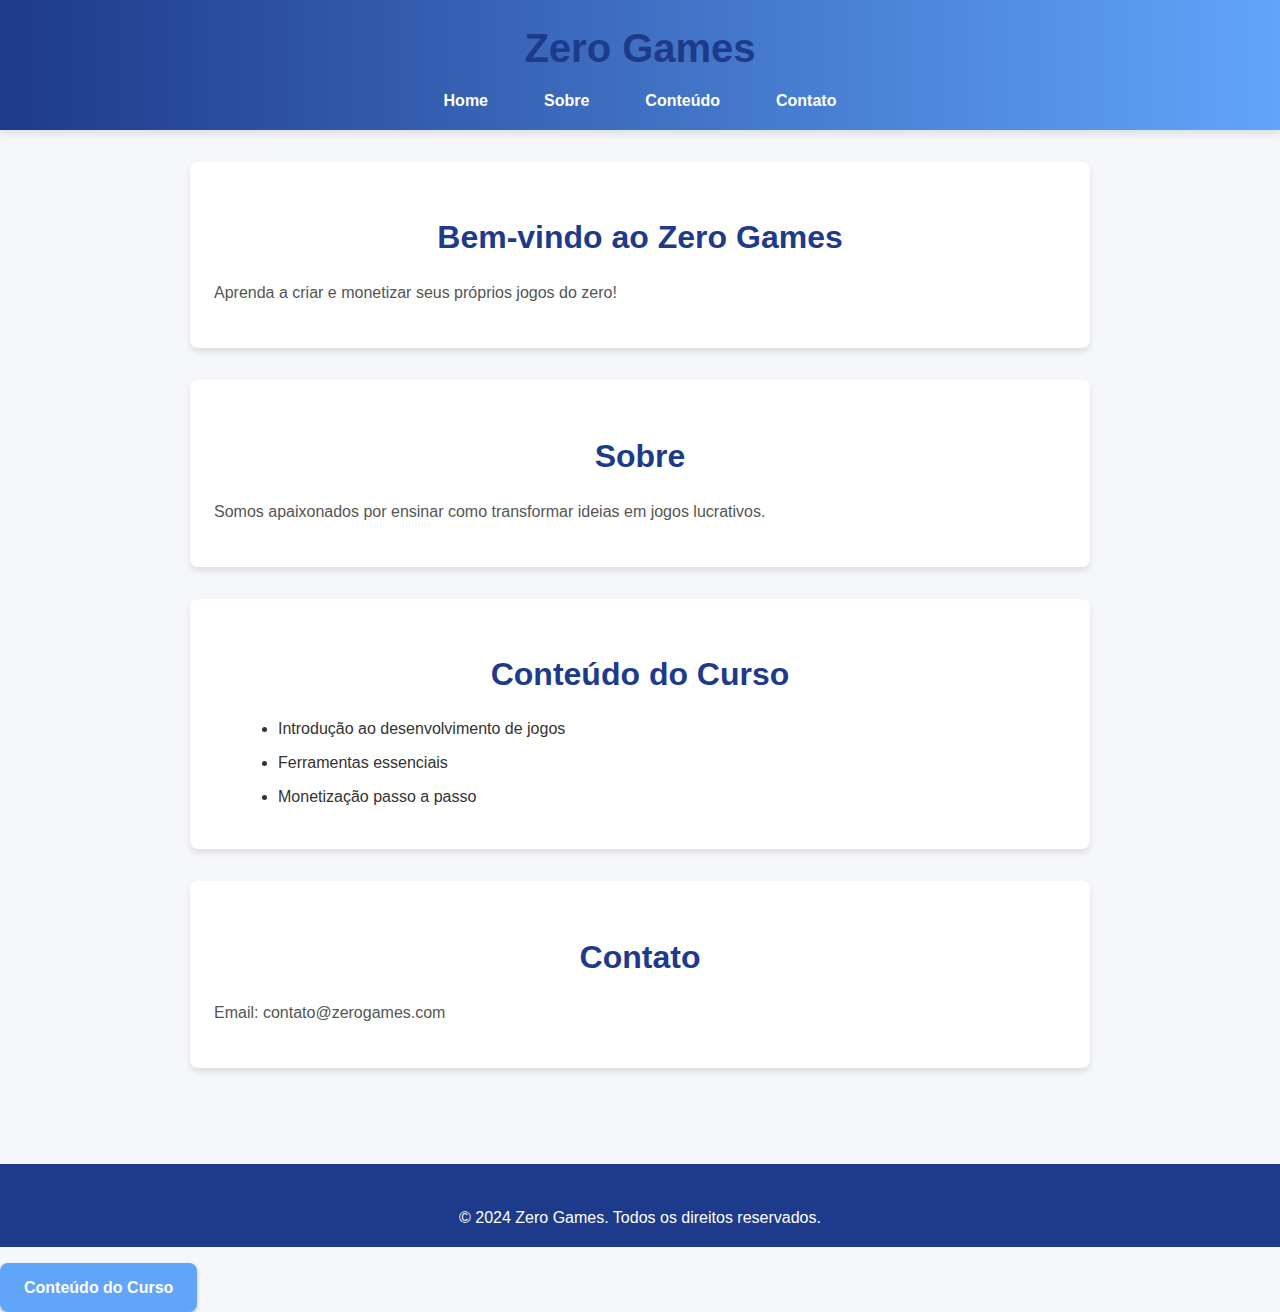
<file: index.html>
<!DOCTYPE html>
<html lang="pt-br">
<head>
    <meta charset="UTF-8">
    <meta name="viewport" content="width=device-width, initial-scale=1.0">
    <title>Zero Games - Aprenda a criar e monetizar jogos</title>
    <link rel="stylesheet" href="styles.css">
</head>
<body>
    <header>
        <h1>Zero Games</h1>
        <nav>
            <ul>
                <li><a href="#home">Home</a></li>
                <li><a href="#sobre">Sobre</a></li>
                <li><a href="#conteudo">Conteúdo</a></li>
                <li><a href="#contato">Contato</a></li>
            </ul>
        </nav>
    </header>
    <main>
        <section id="home">
            <h2>Bem-vindo ao Zero Games</h2>
            <p>Aprenda a criar e monetizar seus próprios jogos do zero!</p>
        </section>
        <section id="sobre">
            <h2>Sobre</h2>
            <p>Somos apaixonados por ensinar como transformar ideias em jogos lucrativos.</p>
        </section>
        <section id="conteudo">
            <h2>Conteúdo do Curso</h2>
            <ul>
                <li>Introdução ao desenvolvimento de jogos</li>
                <li>Ferramentas essenciais</li>
                <li>Monetização passo a passo</li>
            </ul>
        </section>
        <section id="contato">
            <h2>Contato</h2>
            <p>Email: contato@zerogames.com</p>
        </section>
    </main>
    <footer><li><a href="sobre.html">Sobre</a></li>

        <p>&copy; 2024 Zero Games. Todos os direitos reservados.</p>
    </footer>
</body>
</html>
<a href="conteudo.html" class="btn">Conteúdo do Curso</a>
</file>
<file: styles.css>
/* Estilos Globais */
body {
    font-family: 'Roboto', Arial, sans-serif;
    margin: 0;
    padding: 0;
    background-color: #F5F7FA; /* Fundo suave */
    color: #333; /* Cor do texto */
    line-height: 1.6;
}

h1, h2, h3 {
    color: #1E3A8A; /* Azul escuro */
}

a {
    color: #1E3A8A;
    text-decoration: none;
}

a:hover {
    color: #60A5FA; /* Azul claro */
}

/* Cabeçalho */
header {
    background: linear-gradient(90deg, #1E3A8A, #60A5FA);
    color: white;
    padding: 1rem 0;
    text-align: center;
    box-shadow: 0 4px 8px rgba(0, 0, 0, 0.1);
}

header h1 {
    margin: 0;
    font-size: 2.5rem;
    font-weight: bold;
}

nav ul {
    list-style: none;
    padding: 0;
    margin: 0;
    display: flex;
    justify-content: center;
    gap: 1.5rem;
    margin-top: 0.5rem;
}

nav ul li {
    display: inline;
}

nav ul li a {
    color: white;
    font-weight: bold;
    padding: 0.5rem 1rem;
    border-radius: 8px;
    transition: background-color 0.3s ease;
}

nav ul li a:hover {
    background-color: rgba(255, 255, 255, 0.2);
}

/* Conteúdo Principal */
main {
    padding: 2rem;
    max-width: 900px;
    margin: 0 auto;
}

main h2 {
    text-align: center;
    margin-bottom: 1rem;
    font-size: 2rem;
}

main section {
    margin-bottom: 2rem;
    padding: 1.5rem;
    background-color: white;
    border-radius: 8px;
    box-shadow: 0 4px 6px rgba(0, 0, 0, 0.1);
}

main ul, main ol {
    margin-left: 1.5rem;
}

main ul li, main ol li {
    margin-bottom: 0.5rem;
}

main p {
    margin-bottom: 1rem;
    color: #555;
    line-height: 1.8;
}

/* Botões */
.btn {
    display: inline-block;
    margin-top: 1rem;
    padding: 0.75rem 1.5rem;
    background-color: #60A5FA;
    color: white;
    text-decoration: none;
    font-weight: bold;
    border-radius: 8px;
    transition: background-color 0.3s ease;
    box-shadow: 0 2px 4px rgba(0, 0, 0, 0.2);
}

.btn:hover {
    background-color: #1E3A8A;
}

/* Rodapé */
footer {
    background-color: #1E3A8A;
    color: white;
    text-align: center;
    padding: 1rem 0;
    margin-top: 2rem;
}

footer p {
    margin: 0;
}
</file>
